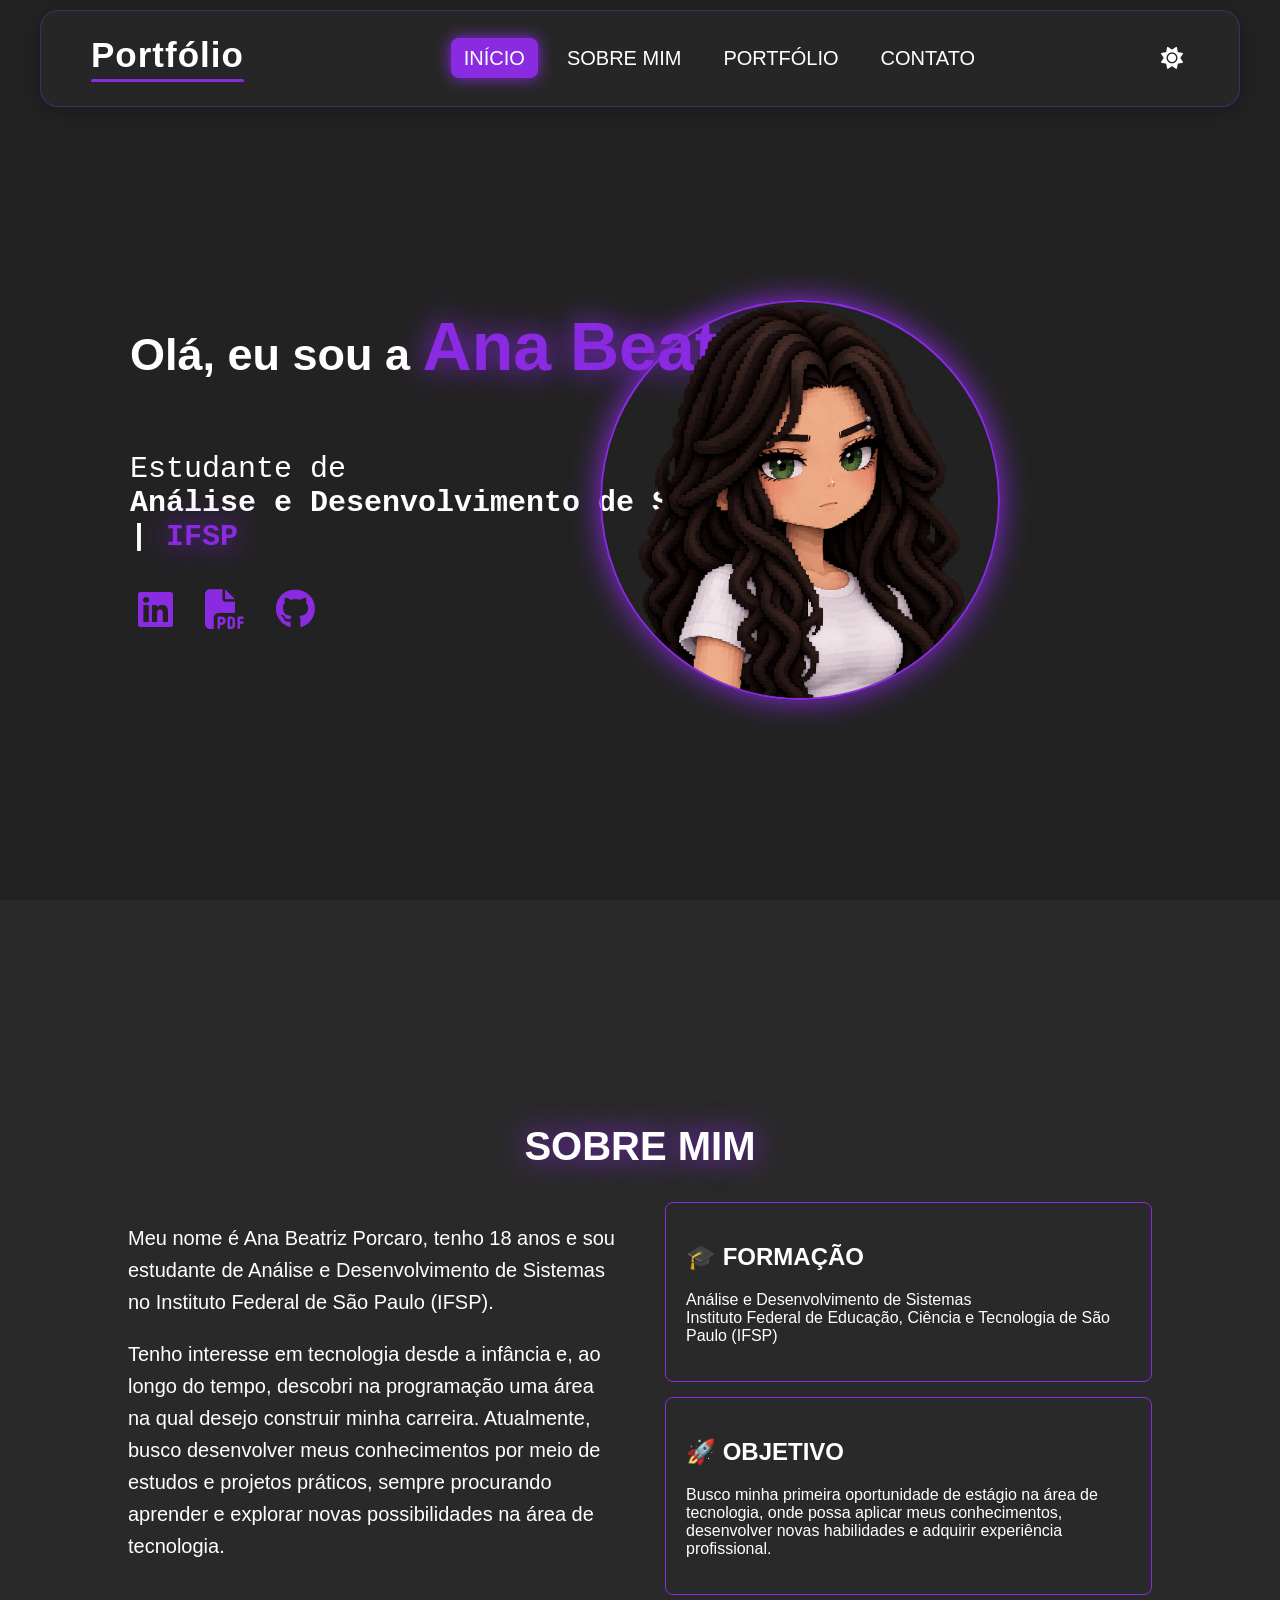
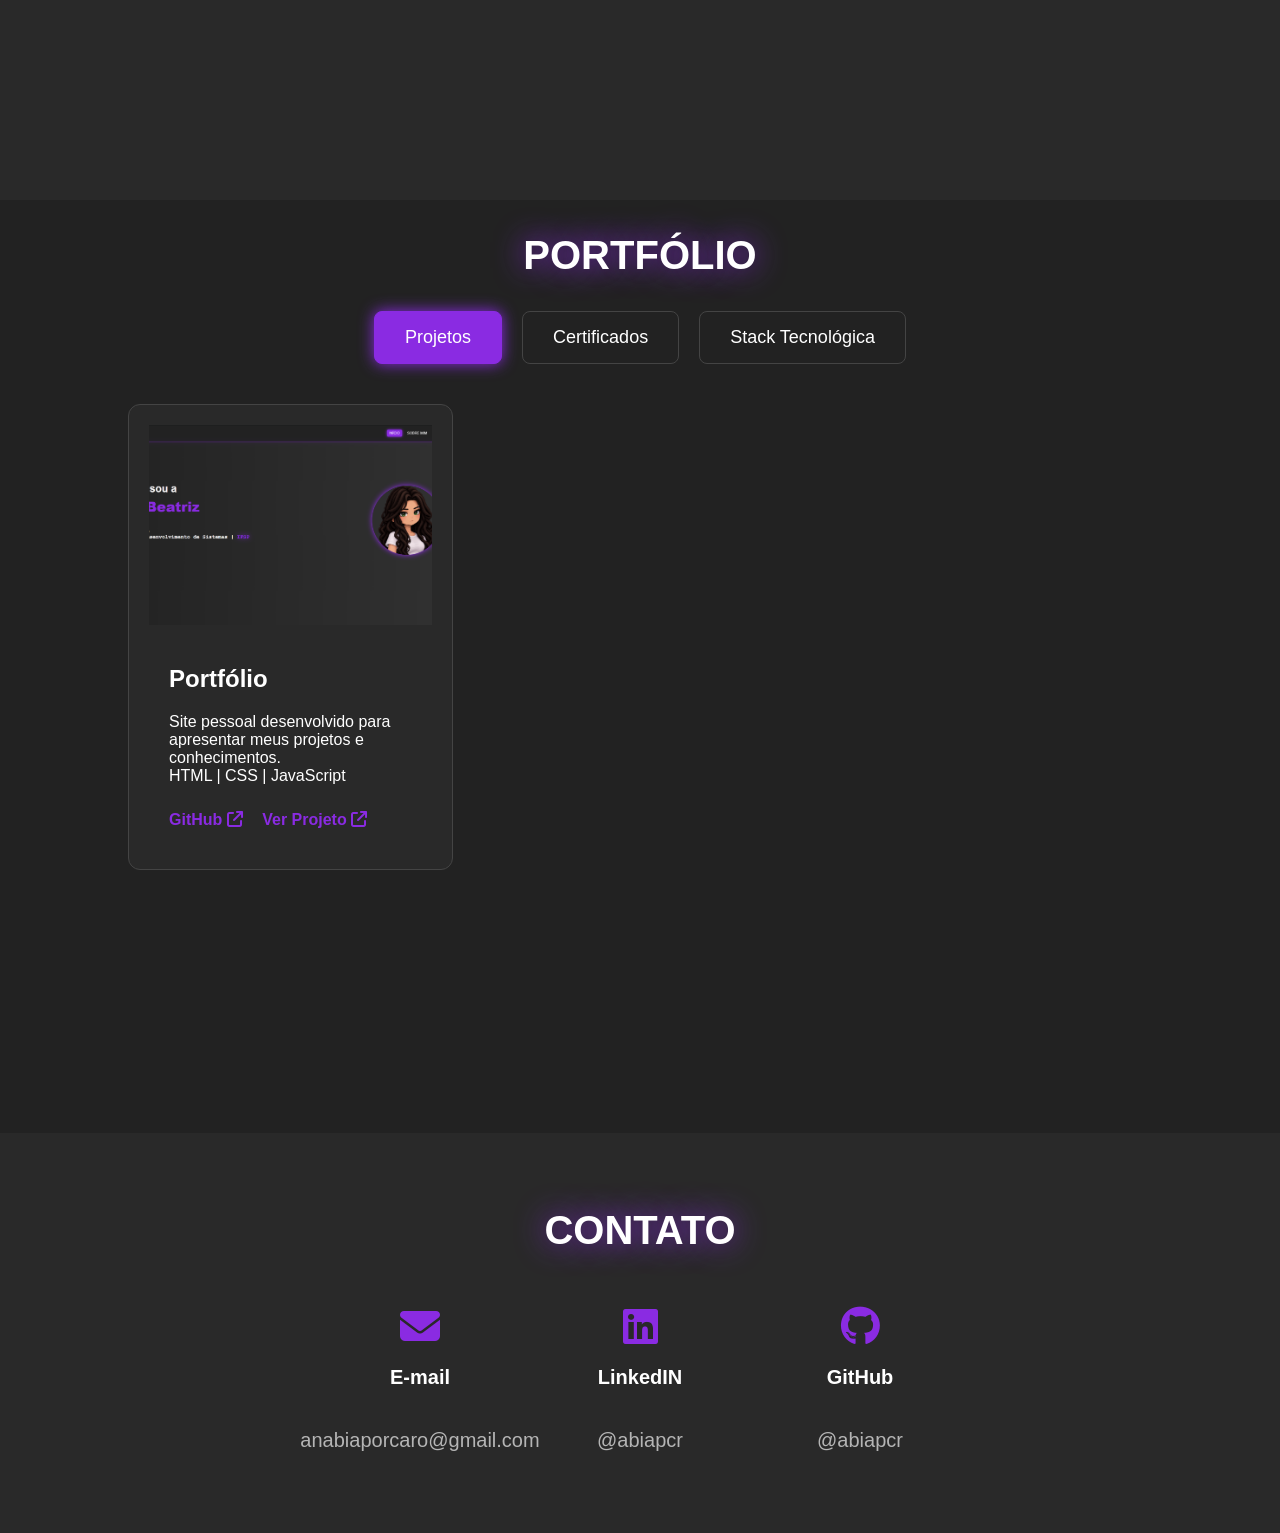
<file: index.html>
<!doctype html>
<html lang="en">

<head>
  <meta charset="UTF-8" />
  <meta name="viewport" content="width=device-width, initial-scale=1.0" />
  <title>Portfólio</title>
  <link rel="stylesheet" href="css/style.css" />
  <link rel="stylesheet" href="https://cdnjs.cloudflare.com/ajax/libs/font-awesome/6.5.2/css/all.min.css" />
</head>

<body>
  <header>
    <nav class="navbar">
      <div class="nav_content">
        <div class="capa">Portfólio</div>

        <ul>
          <li><a href="#inicio">INÍCIO</a></li>
          <li><a href="#sobre">SOBRE MIM</a></li>
          <li><a href="#portfolio">PORTFÓLIO</a></li>
          <li><a href="#contatos"> CONTATO</a></li>
        </ul>

        <button id="theme-toggle"><i class="fa-solid fa-sun"></i></button>

      </div>
      <hr />
    </nav>
  </header>

  <section id="inicio">
    <div class="inicio_conteudo">
      <div class="titulo">
        <h1>
          Olá, eu sou a
          <span><strong><br />Ana Beatriz</strong></span><br />
        </h1>

        <p class="descricao">
          Estudante de <br />
          <strong>Análise e Desenvolvimento de Sistemas | <span>IFSP</span></strong>
          <br />
        </p>

        <div class="botoes">
          <a href="https://www.linkedin.com/in/ana-beatriz-porcaro-70b1a634b" target="_blank" title="LinkedIN">
            <i class="fa-brands fa-linkedin"></i>
          </a>

          <a href="Currículo.pdf" target="_blank" title="Currículo">
            <i class="fa-solid fa-file-pdf"></i>
          </a>

          <a href="https://github.com/abiapcr" target="_blank" title="GitHub">
            <i class="fa-brands fa-github"></i>
          </a>
        </div>
      </div>

      <div class="imagem">
        <img src="images/Foto Perfil Sem Fundo.png" alt="Foto de Ana Beatriz" />
      </div>
    </div>
  </section>

  <section id="sobre">
    <h1 class="aba">SOBRE MIM</h1>
    <div class="sobre_container">
      <div class="texto_sobre">
        <p>
          Meu nome é Ana Beatriz Porcaro, tenho 18 anos e sou estudante de Análise e Desenvolvimento de Sistemas no Instituto Federal de São Paulo (IFSP).
        </p>
        <p>
          Tenho interesse em tecnologia desde a infância e, ao longo do tempo, descobri na programação uma área na qual desejo construir minha carreira. Atualmente, busco desenvolver meus conhecimentos por meio de estudos e projetos práticos, sempre procurando aprender e explorar novas possibilidades na área de tecnologia.
        </p>
      </div>

      <div class="sobre_cards">
        <div class="sobre_card">
          <h2>🎓 FORMAÇÃO</h2>
          <p>Análise e Desenvolvimento de Sistemas<br> Instituto Federal de Educação, Ciência e Tecnologia de São Paulo (IFSP)</p>
        </div>

        <div class="sobre_card">
          <h2>🚀 OBJETIVO</h2>
          <p>Busco minha primeira oportunidade de estágio na área de tecnologia, onde possa aplicar meus conhecimentos,
            desenvolver novas habilidades e adquirir experiência profissional.</p>
        </div>
      </div>
    </div>
  </section>

  <section id="portfolio">
  <h1 class="aba">PORTFÓLIO</h1>

  <div class="portfolio_abas">
    <button id="btn_projetos">Projetos</button>
    <button id="btn_certificados">Certificados</button>
    <button id="btn_stack">Stack Tecnológica</button>
  </div>


  <!-- PROJETOS -->

  <div id="conteudo_projetos" class="portfolio_conteudo">

    <div class="projeto_card">

      <div class="projeto_imagem">
        <img src="images/projeto1.png" alt="Imagem do meu projeto">
      </div>

      <div class="projeto_info">

        <h2>Portfólio</h2>
        <p>
          Site pessoal desenvolvido para apresentar meus projetos e conhecimentos.<br>
          HTML | CSS | JavaScript
        </p>

        <a href="https://github.com/abiapcr/Portfolio" target="_blank">
          GitHub
          <i class="fa-solid fa-arrow-up-right-from-square"></i>
        </a>

        <a href="https://abiapcr.github.io/Portfolio/" target="_blank">
          Ver Projeto
          <i class="fa-solid fa-arrow-up-right-from-square"></i>
        </a>
      </div>

    </div>


    <!-- <div class="projeto_card">

      <div class="projeto_imagem">
        <img src="images/projeto2.png" alt="Imagem do meu projeto">
      </div>

      <div class="projeto_info">
        <h2>Meu segundo projeto</h2>

        <p>Descrição do meu projeto</p>

        <a href="#" target="_blank">
          GitHub
          <i class="fa-solid fa-arrow-up-right-from-square"></i>
        </a>

        <a href="#" target="_blank">
          Ver Projeto
          <i class="fa-solid fa-arrow-up-right-from-square"></i>
        </a>
      </div>

    </div>


    <div class="projeto_card">

      <div class="projeto_imagem">
        <img src="images/projeto3.png" alt="Imagem do meu projeto">
      </div>

      <div class="projeto_info">
        <h2>Meu terceiro projeto</h2>

        <p>Descrição do meu projeto</p>

        <a href="#" target="_blank">
          GitHub
          <i class="fa-solid fa-arrow-up-right-from-square"></i>
        </a>

        <a href="#" target="_blank">
          Ver Projeto
          <i class="fa-solid fa-arrow-up-right-from-square"></i>
        </a>
      </div> -->

    </div>

  </div>


  <!-- CERTIFICADOS -->

  <div id="conteudo_certificados" class="portfolio_conteudo">

    <div class="projeto_card">

      <h2>HTML Essentials</h2>

      <p>Cisco Networking Academy</p>

      <a href="pdf/HTML_Essentials_certificate_ana-porcaro-aluno-ifsp-edu-br_db5e85b2-a8fc-4ba6-bd77-f4c804510a7d.pdf" target="_blank">
        Ver certificado
        <i class="fa-solid fa-arrow-up-right-from-square"></i>
      </a>

    </div>

  </div>


  <!-- STACK TECNOLÓGICA -->

  <div id="conteudo_stack" class="portfolio_conteudo">

    <div class="tecnologia_card">
      <i class="fa-brands fa-html5"></i>
      <h2>HTML</h2>
    </div>

    <div class="tecnologia_card">
      <i class="fa-brands fa-css3-alt"></i>
      <h2>CSS</h2>
    </div>

    <div class="tecnologia_card">
      <i class="fa-brands fa-js"></i>
      <h2>JavaScript</h2>
    </div>

    <div class="tecnologia_card">
      <i class="fa-brands fa-git-alt"></i>
      <h2>Git</h2>
    </div>

    <div class="tecnologia_card">
      <i class="fa-brands fa-github"></i>
      <h2>GitHub</h2>
    </div>

  </div>

</section>

  <section id="contatos">
    <h1 class="aba">CONTATO</h1>

    <div class="botoes_contatos">
      <a href="mailto:anabiaporcaro@gmail.com" target="_blank" title="E-mail">
        <i class="fa-solid fa-envelope"></i>
        <p class="contatos_texto"><strong>E-mail</strong></p>
        <p class="contatos_descrição">anabiaporcaro@gmail.com</p>
      </a>

      <!-- <a href="https://wa.me/19983630993" target="_blank" title="Whatsapp">
        <i class="fa-brands fa-square-whatsapp"></i>
        <p class="contatos_texto"><strong>Whatsapp</strong></p>
        <p class="contatos_descrição">(19) 9833-0993</p>
      </a> -->

      <a href="https://www.linkedin.com/in/ana-beatriz-porcaro-70b1a634b" target="_blank" title="LinkedIN">
        <i class="fa-brands fa-linkedin"></i>
        <p class="contatos_texto"><strong>LinkedIN</strong></p>
        <p class="contatos_descrição">@abiapcr</p>
      </a>

      <a href="https://github.com/abiapcr" target="_blank" title="GitHub">
        <i class="fa-brands fa-github"></i>
        <p class="contatos_texto"><strong>GitHub</strong></p>
        <p class="contatos_descrição">@abiapcr</p>
      </a>
    </div>
  </section>

  <script src="js/script.js"></script>
</body>

</html>
</file>
<file: css/style.css>
/* MODO ESCURO / MODO CLARO */

:root {
  --fundo-1: #222;
  --fundo-2: #292929;
  --fundo-3: #222;
  --fundo-4: #292929;
  --fundo-card: #292929;
  --borda: #444;
  --texto: white;
  --texto-secundario: #b5b5b5;
  --roxo: #8a2be2;
  --fundo: #222;
}

* {
  box-sizing: border-box;
}

/* Modo claro */

body.light-mode {
  --fundo-1: #f5f5f5;
  --fundo-2: #ffffff;
  --fundo-3: #f5f5f5;
  --fundo-4: #ffffff;
  --fundo-card: #ffffff;
  --borda: #d0d0d0;
  --texto: #222;
  --texto-secundario: #555;
  --fundo: #f5f5f5;
}

/* Corpo */
body {
  margin: 0;
  width: 100%;
  min-height: 100vh;
  background-color: var(--fundo);
  font-family: Arial, Helvetica, sans-serif;
  color: var(--texto);
  transition:
    background-color 0.3s ease,
    color 0.3s ease;
  overflow-x: hidden;
  overflow-y: auto;
}

/* Tudo da seção Início */
#inicio {
  padding: 100px 80px;
  background-color: var(--fundo-1);
  opacity: 1;
  transform: none;
}

/* Título principal */
.titulo {
  color: var(--texto);
  display: flex;
  flex-direction: column;
  align-items: flex-start;
  margin-left: 50px;
  font-size: 30px;
}

/* Título Ana Beatriz */
.titulo h1 span {
  color: #8a2be2;
  text-shadow: 0 0 30px #8a2be2;
  font-size: 68px;
}

/* Descrição embaixo do Titulo na seção Início */
.descricao {
  font-size: 30px;
  font-family: "Courier New", monospace;
}

/* IFSP */
.descricao span {
  color: #8a2be2;
  text-shadow: 0 0 30px #8a2be2;
}

/* Todo o conteudo da seção Início, ex: Titulo, Imagem... */
.inicio_conteudo {
  display: flex;
  align-items: center;
  justify-content: space-between;
  padding-top: 150px;
}

/* Ícone do Currículo */
.botao img {
  width: 30px;
  height: 30px;
}

/* O bloco da minha foto de perfil */
.imagem {
  position: relative;
  right: 200px;
  top: 50px;
}

/* A imagem da minha foto de perfil */
.imagem img {
  width: 400px;
  height: auto;
  border-radius: 50%;
  box-shadow: 0 0 30px #8a2be2;
  border: 2px solid #8a2be2;
  border-color: #8a2be2;
}

.botoes {
  display: flex;
  align-items: center;
  gap: 20px;
}

.botoes a {
  width: 50px;
  height: 50px;
  display: flex;
  align-items: center;
  justify-content: center;
  text-decoration: none;
}

.botoes i {
  font-size: 40px;
  color: #8a2be2;
  text-shadow: none;
  filter: none;
}

.botoes i:hover {
  filter: drop-shadow(0 0 15px #8a2be2);
}

/* "Portfólio" no começo da navegação */
.capa {
  color: var(--texto);
  font-size: 35px;
  font-weight: bold;
  letter-spacing: 1px;
}

.capa::after {
  content: "";
  display: block;
  height: 3px;
  margin-top: 4px;
  background: var(--roxo);
  border-radius: 10px;
}

/* Navegação Inteira*/
.nav_content {
  display: flex;
  align-items: center;
  justify-content: space-between;
  padding: 20px 50px;
}

.navbar {
  position: fixed;
  top: 10px;
  left: 50%;
  transform: translateX(-50%);
  width: calc(100% - 30px);
  max-width: 1200px;
  z-index: 99999;
  background: rgba(41, 41, 41, 0.8);
  backdrop-filter: blur(8px);
  -webkit-backdrop-filter: blur(10px);
  border: 1px solid rgba(138, 43, 226, 0.35);
  border-radius: 18px;
  box-shadow: 0 4px 20px rgba(0, 0, 0, 0.25);
  transition: background-color 0.3s ease;
}

body.light-mode .navbar {
  background: rgba(255, 255, 255, 0.85);
}

body.light-mode .nav_content a,
body.light-mode .capa,
body.light-mode #theme-toggle {
  color: #000;
}

#theme-toggle {
  background: none;
  border: none;
  color: var(--texto);
  font-size: 22px;
  cursor: pointer;
  transition: 0.3s ease;
}

#theme-toggle:hover {
  color: var(--roxo);
  transform: scale(1.1);
}

/* Navegação Links */
.nav_content ul {
  display: flex;
  list-style: none;
  align-items: center;
  gap: 1rem;
}

/* Links */
.nav_content a {
  position: relative;
  color: var(--texto);
  padding: 8px 12px;
  border: 1px solid transparent;
  border-radius: 8px;
  font-size: 20px;
  text-decoration: none;
  transition: 0.3s ease;
}

/* Mouse em cima */
.nav_content a:hover {
  border-color: #8a2be2;
  box-shadow: 0 0 15px #8a2be2;
  position: relative;
  top: -3px;
}

/* Opção selecionada */
.nav_content a.active {
  background-color: #8a2be2;
  border-color: #8a2be2;
  box-shadow: 0 0 15px #8a2be2;
}

/* Barra horizontal embaixo da navegação */
hr {
  width: 100%;
  height: 1px;
  margin: 0;
  border: none;
  background-color: #8a2be2;
  box-shadow: 0 0 30px #8a2be2;
  display: none;
}

/* Cada seção da página, ex: sobre mim/portfolio/contato... */
.aba {
  color: var(--texto);
  text-shadow: 0 0 30px #8a2be2;
  text-align: center;
  font-size: 40px;
}

/* Tudo da seção Sobre mim */
#sobre {
  background-color: var(--fundo-2);
  display: flex;
  flex-direction: column;
  align-items: center;
  justify-content: center;
}

/* Texto da seção Sobre mim */
.texto_sobre {
  color: var(--texto);
  font-size: 20px;
  line-height: 1.6;
  width: 50%;
}

.sobre_container {
  display: flex;
  gap: 50px;
  width: 80%;
}

/* Grupo 3 cards */
.sobre_cards {
  width: 50%;
}

/* Cada card */
.sobre_card {
  color: var(--texto);
  background-color: var(--fundo-card);
  border: 1px solid #8a2be2;
  border-radius: 8px;
  padding: 20px;
  margin-bottom: 15px;
  transition: 0.3s ease;
}

.sobre_card:hover {
  border-color: #8a2be2;
  box-shadow: 0 0 30px #8a2be2;
}

#portfolio {
  background-color: var(--fundo-3);
}

.portfolio_conteudo {
  width: 80%;
  margin: 40px auto;
  display: grid;
  grid-template-columns: repeat(3, 1fr);
  gap: 25px;
}

.portfolio_abas {
  display: flex;
  justify-content: center;
  gap: 20px;
}

.portfolio_abas button {
  background-color: transparent;
  color: var(--texto);
  border: 1px solid var(--borda);
  border-radius: 8px;
  padding: 15px 30px;
  font-size: 18px;
  cursor: pointer;
}

.portfolio_abas button.ativo {
  background-color: #8a2be2;
  border-color: #8a2be2;
  box-shadow: 0 0 15px #8a2be2;
}

.portfolio_abas button:hover {
  border-color: #8a2be2;
  box-shadow: 0 0 15px #8a2be2;
}

.projeto_card {
  background-color: var(--fundo-card);
  border: 1px solid var(--borda);
  border-radius: 12px;
  padding: 20px;
  color: var(--texto);
  overflow: hidden;
  transition: 0.3s ease;
}

.projeto_card:hover {
  border-color: #8a2be2;
  box-shadow: 0 0 20px #8a2be2;
  transform: translateY(-12px);
}

.projeto_card img {
  width: 100%;
  height: 200px;
  object-fit: cover;
  transition: 0.4s ease;
}

/* Espaço onde a imagem fica */
.projeto_imagem {
  width: 100%;
  height: 200px;
  overflow: hidden;
}

.projeto_imagem img {
  width: 100%;
  height: 100%;
  object-fit: cover;
  transition: 0.4s ease;
}

.projeto_card:hover .projeto_imagem img {
  transform: scale(1.05);
}

/* Informações textuais do projeto */
.projeto_info {
  padding: 20px;
}

.projeto_info a {
  display: inline-block;
  margin-top: 10px;
  margin-right: 15px;
  color: #8a2be2;
  text-decoration: none;
  font-weight: bold;
  transition: 0.3s ease;
}

.projeto_info a:hover {
  text-shadow: 0 0 10px #8a2be2;
}

.tecnologia_card {
  background-color: var(--fundo-card);
  border: 1px solid var(--borda);
  border-radius: 12px;
  padding: 30px;
  color: var(--texto);
  text-align: center;
  transition: 0.3s ease;
}

.tecnologia_card:hover {
  border-color: #8a2be2;
  box-shadow: 0 0 20px #8a2be2;
  transform: translateY(-12px);
}

.tecnologia_card i {
  font-size: 60px;
  color: #8a2be2;
}

.tecnologia_card h2 {
  margin-top: 15px;
}

#conteudo_certificados a {
  color: #8a2be2;
  text-decoration: none;
  font-weight: bold;
}

#conteudo_certificados a:hover {
  text-shadow: 0 0 10px #8a2be2;
}

#conteudo_certificados,
#conteudo_stack {
  display: none;
}

/* Tudo da seção Contato */
#contatos {
  background-color: var(--fundo-4);
  display: flex;
  flex-direction: column;
  align-items: center;
  justify-content: center;
  min-height: 400px;
}

/* Links da seção Contato */
#contatos a {
  text-decoration: none;
  color: #8a2be2;
}

.contatos_descrição {
  color: var(--texto-secundario);
  font-size: 20px;
  align-items: center;
}

.contatos_texto {
  color: var(--texto);
  font-size: 20px;
}

.botoes_contatos {
  width: 100%;
  display: flex;
  justify-content: center;
  align-items: center;
  gap: 70px;
}

.botoes_contatos i {
  font-size: 40px;
}

.botoes_contatos > a {
  width: 150px;
  display: flex;
  flex-direction: column;
  align-items: center;
  justify-content: center;
  text-align: center;
  padding: 20px;
  box-sizing: border-box;
  transition: 0.3s ease;
}

.botoes_contatos > a:hover {
  transform: translateY(-12px) scale(1.12);
}

.botoes_contatos > a:hover i {
  filter: drop-shadow(0 0 12px #8a2be2);
}

/* Todas as seções do site */
section {
  min-height: 100vh;
  scroll-margin-top: 100px;
}

/* O arquivo HTML inteiro */
html {
  scroll-behavior: smooth;
  width: 100%;
  min-height: 100%;
  overflow-x: hidden;
  overflow-y: auto;
}

/* ================================================= */
/* RESPONSIVIDADE - CELULAR */
/* Não altera o CSS original do desktop */
/* ================================================= */

@media (max-width: 768px) {
  /* ========================= */
  /* GERAL */
  /* ========================= */

  section {
    width: 100%;
    max-width: 100%;
    box-sizing: border-box;
  }

  /* ========================= */
  /* NAVBAR */
  /* ========================= */

  .navbar {
    position: fixed;
    top: 10px;
    left: 50%;
    transform: translateX(-50%);
    width: calc(100% - 30px);
    max-width: 1200px;
    z-index: 99999;
    background: rgba(41, 41, 41, 0.88);
    backdrop-filter: blur(10px);
    -webkit-backdrop-filter: blur(10px);
    border: 1px solid rgba(138, 43, 226, 0.35);
    border-radius: 18px;
    box-shadow: 0 4px 20px rgba(0, 0, 0, 0.25);
    transition: background-color 0.3s ease;
  }

  .nav_content {
    width: 100%;
    max-width: 100%;
    padding: 12px 10px;
    box-sizing: border-box;
    display: flex;
    align-items: center;
    justify-content: space-between;
    gap: 5px;
  }

  .capa {
    flex-shrink: 0;
    font-size: 22px;
  }

  .nav_content ul {
  flex: 1;
  min-width: 0;

  display: flex;
  align-items: center;
  justify-content: center;

  gap: 12px;

  padding: 0;
  margin: 0;

  list-style: none;
}

.nav_content li {
  flex-shrink: 0;
}

.nav_content a {
  display: block;

  font-size: 11px;
  padding: 7px 8px;

  white-space: nowrap;
}

  #theme-toggle {
    flex-shrink: 0;
    width: 32px;
    height: 32px;
    padding: 0;
    display: flex;
    align-items: center;
    justify-content: center;
    font-size: 18px;
  }

  /* ========================= */
  /* INÍCIO */
  /* ========================= */

  #inicio {
    width: 100%;
    max-width: 100%;
    box-sizing: border-box;
    padding: 90px 20px 60px;
  }

  .inicio_conteudo {
    width: 100%;
    max-width: 100%;
    box-sizing: border-box;
    display: flex;
    flex-direction: column;
    align-items: center;
    gap: 35px;
    padding-top: 20px;
  }

  .titulo {
    width: 100%;
    max-width: 100%;

    margin: 0;
    padding: 0;

    box-sizing: border-box;

    align-items: center;

    text-align: center;
  }

  .titulo h1 {
    width: 100%;
    max-width: 100%;

    margin: 0;

    box-sizing: border-box;

    overflow-wrap: break-word;

    line-height: 1;
  }

  .titulo h1 span {
    display: inline-block;

    max-width: 100%;

    font-size: clamp(45px, 14vw, 65px);

    overflow-wrap: break-word;
  }

  .descricao {
    width: 100%;
    max-width: 100%;

    box-sizing: border-box;

    text-align: center;

    overflow-wrap: break-word;
  }

  .botoes {
    display: flex;

    justify-content: center;
    align-items: center;

    flex-wrap: wrap;

    gap: 15px;
  }

  .imagem {
    position: static !important;

    width: 100%;
    max-width: 100%;

    margin: 0;
    padding: 0;

    box-sizing: border-box;

    display: flex;

    justify-content: center;
    align-items: center;
  }

  .imagem img {
    position: static;

    display: block;

    width: min(65vw, 260px);
    max-width: 100%;

    height: auto;

    margin: 0 auto;
  }

  /* ========================= */
  /* SOBRE MIM */
  /* ========================= */

  #sobre {
    width: 100%;
    max-width: 100%;
    box-sizing: border-box;
    padding: 90px 20px 60px;
  }

  #sobre .aba {
    width: 100%;

    margin-left: 0;
    margin-right: 0;

    text-align: center;
  }

  .sobre_container {
    width: 100%;
    max-width: 100%;

    margin: 0;
    padding: 0;

    box-sizing: border-box;

    display: flex;
    flex-direction: column;

    gap: 30px;
  }

  .texto_sobre {
    width: 100%;
    max-width: 100%;

    margin: 0;
    padding: 0;

    box-sizing: border-box;

    font-size: 16px;
    line-height: 1.6;

    text-align: left;

    overflow-wrap: break-word;
  }

  .sobre_cards {
    width: 100%;
    max-width: 100%;

    margin: 0;

    box-sizing: border-box;
  }

  .sobre_card {
    width: 100%;
    max-width: 100%;

    box-sizing: border-box;

    margin-bottom: 15px;

    overflow-wrap: break-word;
  }

  .sobre_card h2,
  .sobre_card p {
    max-width: 100%;

    overflow-wrap: break-word;
  }

  /* ========================= */
  /* PORTFÓLIO */
  /* ========================= */

  #portfolio {
    width: 100%;
    max-width: 100%;
    box-sizing: border-box;
    padding-left: 20px;
    padding-right: 20px;
  }

  #portfolio .aba {
    text-align: center;
  }

  .portfolio_abas {
    width: 100%;
    max-width: 100%;

    display: flex;

    justify-content: center;
    align-items: center;

    flex-wrap: wrap;

    gap: 10px;

    box-sizing: border-box;
  }

  .portfolio_abas button {
    max-width: 100%;

    box-sizing: border-box;
  }

  .portfolio_conteudo {
    width: 100%;
    max-width: 100%;

    margin: 30px auto;

    box-sizing: border-box;

    display: grid;

    grid-template-columns: 1fr;

    gap: 20px;
  }

  .projeto_card,
  .tecnologia_card {
    width: 100%;
    max-width: 100%;

    box-sizing: border-box;

    overflow: hidden;
  }

  .projeto_imagem {
    width: 100%;
    max-width: 100%;

    overflow: hidden;
  }

  .projeto_imagem img {
    width: 100%;
    max-width: 100%;

    height: auto;

    display: block;
  }

  .projeto_info {
    max-width: 100%;

    box-sizing: border-box;

    overflow-wrap: break-word;
  }

  .projeto_info h2,
  .projeto_info p {
    max-width: 100%;

    overflow-wrap: break-word;
  }

  /* ========================= */
  /* CONTATO */
  /* ========================= */

  #contatos {
    width: 100%;
    max-width: 100%;
    min-height: auto;
    box-sizing: border-box;
    padding: 90px 15px 70px;
    display: flex;
    flex-direction: column;
    align-items: center;
    justify-content: center;
  }

  #contatos .aba {
    width: 100%;
    max-width: 100%;

    margin: 0 0 25px;

    text-align: center;
  }

  .botoes_contatos {
    width: 100%;
    max-width: 100%;

    display: flex;

    flex-direction: row;

    justify-content: center;
    align-items: flex-start;

    flex-wrap: nowrap;

    gap: 8px;

    box-sizing: border-box;
  }

  .botoes_contatos > a {
    width: 25%;
    min-width: 0;

    box-sizing: border-box;

    display: flex;
    flex-direction: column;

    align-items: center;
    justify-content: flex-start;

    text-align: center;

    overflow: hidden;

    text-decoration: none;
  }

  .botoes_contatos i {
    font-size: 35px;

    margin-bottom: 5px;
  }

  .botoes_contatos .contatos_texto {
    width: 100%;
    max-width: 100%;

    margin: 0 0 3px;

    font-size: 15px;
    line-height: 1.2;

    text-align: center;

    overflow-wrap: break-word;
  }

  .botoes_contatos .contatos_descrição {
    width: 100%;
    max-width: 100%;

    margin: 0;

    font-size: 11px;
    line-height: 1.3;

    text-align: center;

    overflow-wrap: anywhere;
    word-break: break-word;
  }
}

/* ================================================= */
/* CELULAR PEQUENO */
/* ================================================= */

@media (max-width: 480px) {

  /* regras do celular pequeno */

  #inicio {
    padding-left: 15px;
    padding-right: 15px;
  }

  .inicio_conteudo {
    padding-top: 10px;
  }

  .titulo h1 span {
    font-size: clamp(42px, 14vw, 60px);
  }

  .descricao {
    font-size: 16px;
  }

  .imagem img {
    width: min(60vw, 240px);
  }

  /* resto das regras do celular */

} /* <-- FECHA O @media AQUI */


/* ========================================= */
/* ANIMAÇÕES */
/* ========================================= */

.titulo h1 {
  animation: aparecerTitulo 1s ease-out forwards;
}

.descricao {
  opacity: 0;
  animation: aparecerDescricao 1s ease-out 0.3s forwards;
}

.botoes {
  opacity: 0;
  animation: aparecerBotoes 1s ease-out 0.6s forwards;
}

.imagem {
  opacity: 0;
  animation: aparecerImagem 1s ease-out 0.4s forwards;
}

@keyframes aparecerTitulo {
  from {
    opacity: 0;
    transform: translateY(40px);
  }

  to {
    opacity: 1;
    transform: translateY(0);
  }
}

@keyframes aparecerDescricao {
  from {
    opacity: 0;
    transform: translateY(25px);
  }

  to {
    opacity: 1;
    transform: translateY(0);
  }
}

@keyframes aparecerBotoes {
  from {
    opacity: 0;
    transform: translateY(20px);
  }

  to {
    opacity: 1;
    transform: translateY(0);
  }
}

@keyframes aparecerImagem {
  from {
    opacity: 0;
    transform: translateX(50px);
  }

  to {
    opacity: 1;
    transform: translateX(0);
  }
}

/* ================================================= */
/* ANIMAÇÃO AO TROCAR DE SEÇÃO */
/* ================================================= */

section.secao-animada {
  opacity: 0;
}

section.secao-animada.secao-visivel {
  animation: aparecerSecao 0.8s ease-out forwards;
}

@keyframes aparecerSecao {
  from {
    opacity: 0;
  }

  to {
    opacity: 1;
  }
}

#inicio {
  opacity: 1;
  transform: none;
}

@keyframes aparecerLetra {
  from {
    opacity: 0;
    transform: translateY(40px);
  }

  to {
    opacity: 1;
    transform: translateY(0);
  }
}

/* ========================================= */
/* NAVBAR NO CELULAR */
/* ========================================= */

@media (max-width: 480px) {

  .navbar {
    width: calc(100% - 16px) !important;
  }

  .nav_content {
    display: grid !important;
    grid-template-columns: 90px minmax(0, 1fr) 28px !important;
    align-items: center !important;
    gap: 4px !important;
    padding: 9px 7px !important;
  }

  /* PORTFÓLIO */
  .capa {
    width: 76px !important;
    min-width: 76px !important;
    font-size: 17px !important;
    white-space: nowrap !important;
    overflow: visible !important;
  }

  .capa::after {
    height: 2px !important;
    margin-top: 2px !important;
  }

  /* LINKS */
  .nav_content ul {
    width: 100% !important;
    min-width: 0 !important;

    display: flex !important;
    align-items: center !important;
    justify-content: space-between !important;

    gap: 0 !important;

    padding: 0 !important;
    margin: 0 !important;
  }

  .nav_content li {
    flex-shrink: 0 !important;
    min-width: 0 !important;
  }

  .nav_content a {
    display: block !important;

    font-size: 8px !important;
    padding: 5px 2px !important;

    white-space: nowrap !important;
  }

  /* TEMA */
  #theme-toggle {
    width: 28px !important;
    height: 28px !important;

    padding: 0 !important;

    display: flex !important;
    align-items: center !important;
    justify-content: center !important;

    font-size: 15px !important;
  }
}
</file>
